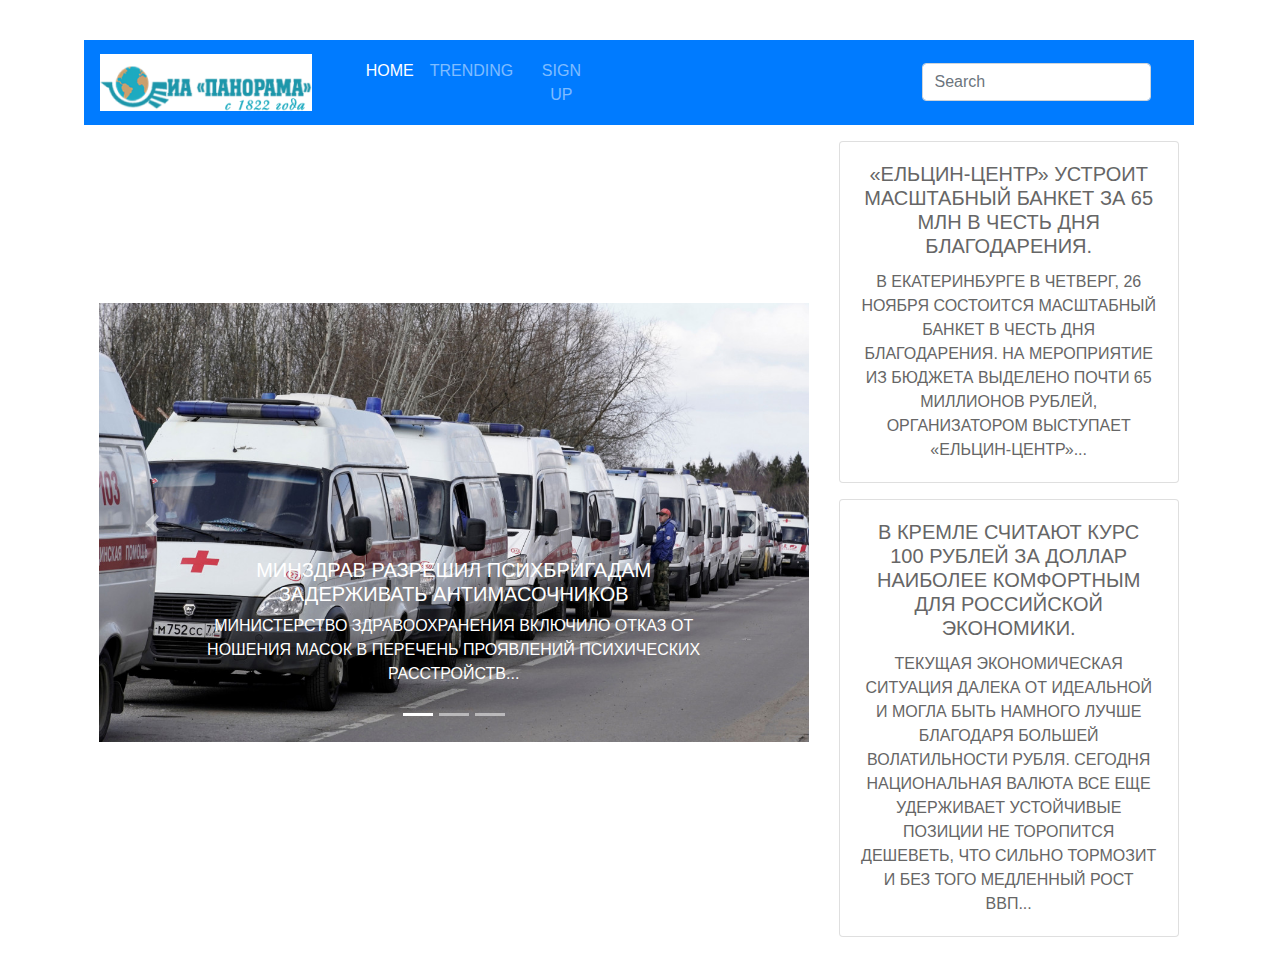
<file: 3/index.html>
<!DOCTYPE html>
<html>
<head>
	<title>IA Panorama</title>
	<link rel="icon" type="image/vnd.microsoft.icon" href="favicon.ico" />
	<link rel="stylesheet" href="https://stackpath.bootstrapcdn.com/bootstrap/4.5.2/css/bootstrap.min.css" integrity="sha384-JcKb8q3iqJ61gNV9KGb8thSsNjpSL0n8PARn9HuZOnIxN0hoP+VmmDGMN5t9UJ0Z" crossorigin="anonymous">
	<script src="https://code.jquery.com/jquery-3.5.1.slim.min.js" integrity="sha384-DfXdz2htPH0lsSSs5nCTpuj/zy4C+OGpamoFVy38MVBnE+IbbVYUew+OrCXaRkfj" crossorigin="anonymous"></script>
	<script src="https://cdn.jsdelivr.net/npm/popper.js@1.16.1/dist/umd/popper.min.js" integrity="sha384-9/reFTGAW83EW2RDu2S0VKaIzap3H66lZH81PoYlFhbGU+6BZp6G7niu735Sk7lN" crossorigin="anonymous"></script>
	<script src="https://stackpath.bootstrapcdn.com/bootstrap/4.5.2/js/bootstrap.min.js" integrity="sha384-B4gt1jrGC7Jh4AgTPSdUtOBvfO8shuf57BaghqFfPlYxofvL8/KUEfYiJOMMV+rV" crossorigin="anonymous"></script>
	<link rel = "stylesheet" href = "styles.css">
</head>

<body>
<div class = "body_index">
	<div class="container">
<nav class="navbar navbar-expand-lg navbar navbar-dark bg-primary">
  <a class="navbar-brand" href="#">
		<img src="cropped-iap_nl-2.png" alt="">
  </a>
  <button class="navbar-toggler" type="button" data-toggle="collapse" data-target="#navbarText" aria-controls="navbarText" aria-expanded="false" aria-label="Toggle navigation">
    <span class="navbar-toggler-icon"></span>
  </button>
  
  <div class="buttons">
	  <div class="collapse navbar-collapse" id="navbarText">
		<ul class="navbar-nav mr-auto">
			  <li class="nav-item active">
				<a class="nav-link" href="index.html">Home <span class="sr-only">(current)</span></a>
			  </li>
			  <li class="nav-item">
				<a class="nav-link" href="3.html">Trending</a>
			  </li>
			  <li class="nav-item">
				<a class="nav-link" href="2.html">Sign up</a>
			  </li>
		</ul>
	  </div>
  </div>
  
  <form>
  
	<div class="form-group">
		<div class="search_field">
			<input type="text" class="form-control" id="formGroupExampleInput" placeholder="Search">
		</div>
	</div>
</nav>

	<div class="container-fluid">
        <div class="row">
            <div class="col-8 py-3">              
            </div>
				<div class="col-4">
					<div class="pereopr">
						<div class="card my-3">
							<div class="card-body">
								<h5 class="card-title">«Ельцин-центр» устроит масштабный банкет за 65 млн в честь Дня благодарения.</h5>
								<p class="card-text">В Екатеринбурге в четверг, 26 ноября состоится масштабный банкет в честь Дня благодарения. На мероприятие из бюджета выделено почти 65 миллионов рублей, организатором выступает «Ельцин-Центр»...</p>
							</div>
						</div>
								
						<div class="card my-3">
							<div class="card-body">
								<h5 class="card-title">В Кремле считают курс 100 рублей за доллар наиболее комфортным для российской экономики.</h5>
								<p class="card-text">Текущая экономическая ситуация далека от идеальной и могла быть намного лучше благодаря большей волатильности рубля. Сегодня национальная валюта все еще удерживает устойчивые позиции не торопится дешеветь, что сильно тормозит и без того медленный рост ВВП...</p>
							</div>
						</div>
					</div>	
				</div>
			</div>
        </div>
		<div class="carous">
		     <div class="col-8">
                <div id="carouselExampleCaptions" class="carousel slide" data-ride="carousel">
  <ol class="carousel-indicators">
    <li data-target="#carouselExampleCaptions" data-slide-to="0" class="active"></li>
    <li data-target="#carouselExampleCaptions" data-slide-to="1"></li>
    <li data-target="#carouselExampleCaptions" data-slide-to="2"></li>
  </ol>
  <div class="carousel-inner">
    <div class="carousel-item active">
      <img src="images/1.jpg" class="d-block w-100" alt="...">
      <div class="carousel-caption d-none d-md-block">
        <h5>Минздрав разрешил психбригадам задерживать антимасочников</h5>
        <p>Министерство здравоохранения включило отказ от ношения масок в перечень проявлений психических расстройств...</p>
      </div>
    </div>
    <div class="carousel-item">
      <img src="images/2.jpg" class="d-block w-100" alt="...">
      <div class="carousel-caption d-none d-md-block">
        <h5>Эффективность российской вакцины от COVID-19 превысила 100%</h5>
        <p>Разработчики отечественной вакцины от коронавирусной инфекции SARS-CoV-2 заявили, что ее эффективность превысила 100% – в одной из контрольных групп выздоровело 1402 человека при том, что в нее входили всего 1397 пациентов...</p>
      </div>
    </div>
    <div class="carousel-item">
      <img src="images/3.jpg" class="d-block w-100" alt="...">
      <div class="carousel-caption d-none d-md-block">
        <h5>«Строгий, но справедливый начальник»: Меркель рассказала о стажировке в Штази под руководством Путина</h5>
        <p>Канцлер Германии Ангела Меркель поделилась с журналистами воспоминаниями о прохождении стажировки в Министерстве государственной безопасности ГДР (Штази) в 1986-1988 годах под руководством лейтенанта КГБ Владимира Путина...</p>
      </div>
    </div>
  </div>
  <a class="carousel-control-prev" href="#carouselExampleCaptions" role="button" data-slide="prev">
    <span class="carousel-control-prev-icon" aria-hidden="true"></span>
    <span class="sr-only">Previous</span>
  </a>
  <a class="carousel-control-next" href="#carouselExampleCaptions" role="button" data-slide="next">
    <span class="carousel-control-next-icon" aria-hidden="true"></span>
    <span class="sr-only">Next</span>
  </a>
</div>
            </div>
		</div>
    </div>
	       
	</div>
</body>
</html>
</file>
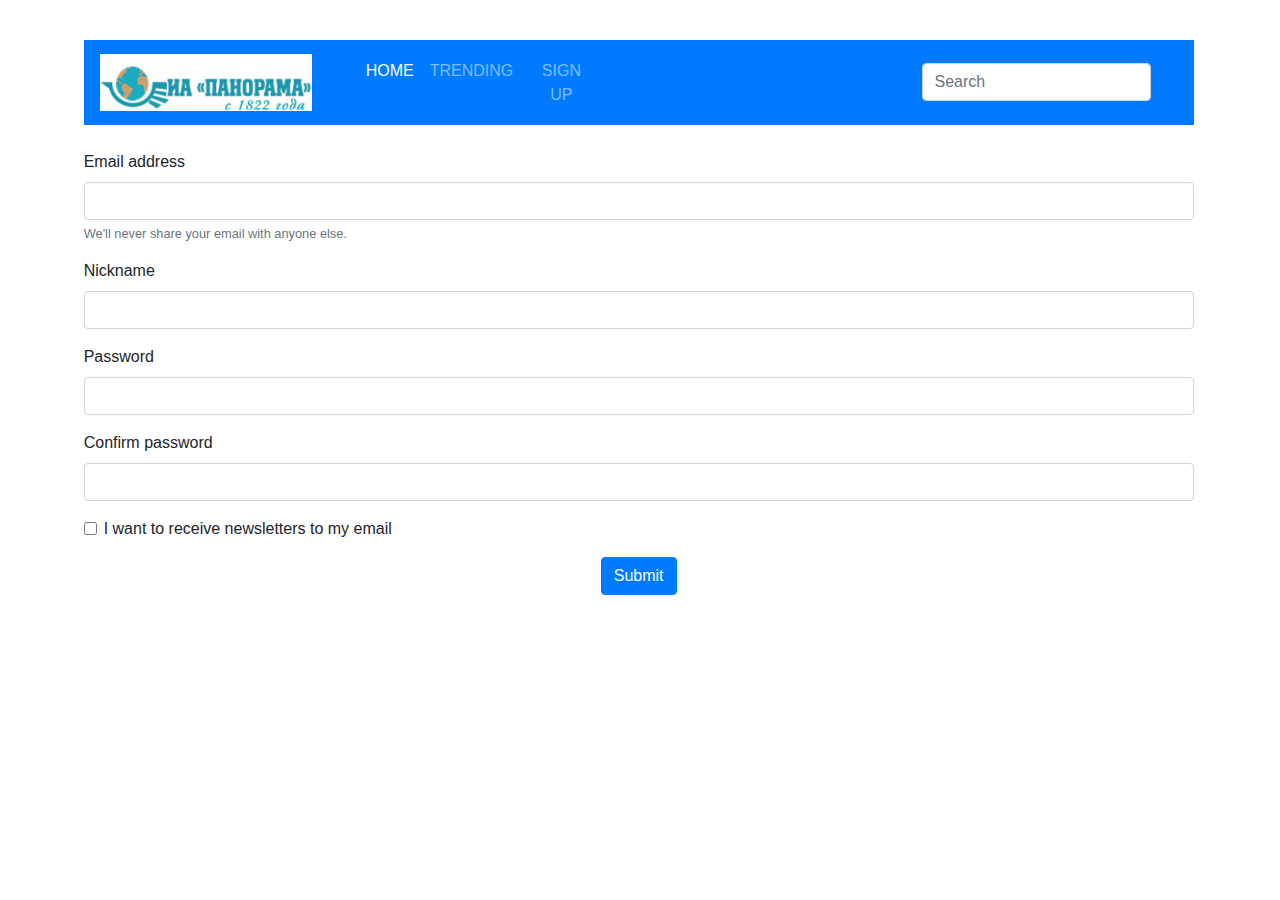
<file: 3/2.html>
<!DOCTYPE html>
<html>
<head>
	<title>Sign up</title>
	<link rel="icon" type="image/vnd.microsoft.icon" href="favicon.ico" />
	<link rel="stylesheet" href="https://stackpath.bootstrapcdn.com/bootstrap/4.5.2/css/bootstrap.min.css" integrity="sha384-JcKb8q3iqJ61gNV9KGb8thSsNjpSL0n8PARn9HuZOnIxN0hoP+VmmDGMN5t9UJ0Z" crossorigin="anonymous">
	<script src="https://code.jquery.com/jquery-3.5.1.slim.min.js" integrity="sha384-DfXdz2htPH0lsSSs5nCTpuj/zy4C+OGpamoFVy38MVBnE+IbbVYUew+OrCXaRkfj" crossorigin="anonymous"></script>
	<script src="https://cdn.jsdelivr.net/npm/popper.js@1.16.1/dist/umd/popper.min.js" integrity="sha384-9/reFTGAW83EW2RDu2S0VKaIzap3H66lZH81PoYlFhbGU+6BZp6G7niu735Sk7lN" crossorigin="anonymous"></script>
	<script src="https://stackpath.bootstrapcdn.com/bootstrap/4.5.2/js/bootstrap.min.js" integrity="sha384-B4gt1jrGC7Jh4AgTPSdUtOBvfO8shuf57BaghqFfPlYxofvL8/KUEfYiJOMMV+rV" crossorigin="anonymous"></script>
	<link rel = "stylesheet" href = "styles.css">
</head>

<body>
<div class = "body_2">
	<div class = "container">
	
<nav class="navbar navbar-expand-lg navbar navbar-dark bg-primary">
  <a class="navbar-brand" href="#">
		<img src="cropped-iap_nl-2.png" alt="">
  </a>
  <button class="navbar-toggler" type="button" data-toggle="collapse" data-target="#navbarText" aria-controls="navbarText" aria-expanded="false" aria-label="Toggle navigation">
    <span class="navbar-toggler-icon"></span>
  </button>
  
  <div class="buttons">
	  <div class="collapse navbar-collapse" id="navbarText">
		<ul class="navbar-nav mr-auto">
			  <li class="nav-item active">
				<a class="nav-link" href="index.html">Home <span class="sr-only">(current)</span></a>
			  </li>
			  <li class="nav-item">
				<a class="nav-link" href="3.html">Trending</a>
			  </li>
			  <li class="nav-item">
				<a class="nav-link" href="2.html">Sign up</a>
			  </li>
		</ul>
	  </div>
  </div>
  
  <form>
  
	<div class="form-group">
		<div class="search_field">
			<input type="text" class="form-control" id="formGroupExampleInput" placeholder="Search">
		</div>
	</div>
</nav>
	
<form>
	<div class="form-2">
	  <div class="form-group">
		<label for="exampleInputEmail1">Email address</label>
		<input type="email" class="form-control" id="exampleInputEmail1" aria-describedby="emailHelp">
		<small id="emailHelp" class="form-text text-muted">We'll never share your email with anyone else.</small>
	  </div>
	  <div class="form-group">
		<label for="exampleInputNick">Nickname</label>
		<input type="#" class="form-control" id="exampleInputNickname">
	  </div>
		<div class="form-group">
		<label for="exampleInputPassword1">Password</label>
		<input type="password" class="form-control" id="exampleInputPassword1">
	  </div>
	  
		<div class="form-group">
		<label for="exampleInputPassword1">Confirm password</label>
		<input type="password" class="form-control" id="exampleInputPassword1">
	  </div>
	  <div class="form-group form-check">
		<input type="checkbox" class="form-check-input" id="exampleCheck1">
		<label class="form-check-label" for="exampleCheck1">I want to receive newsletters to my email</label>
	  </div>
	  <button type="submit" class="btn btn-primary">Submit</button>
	</div>  
</form>
	</div>
</div>
</body>
</html>
</file>
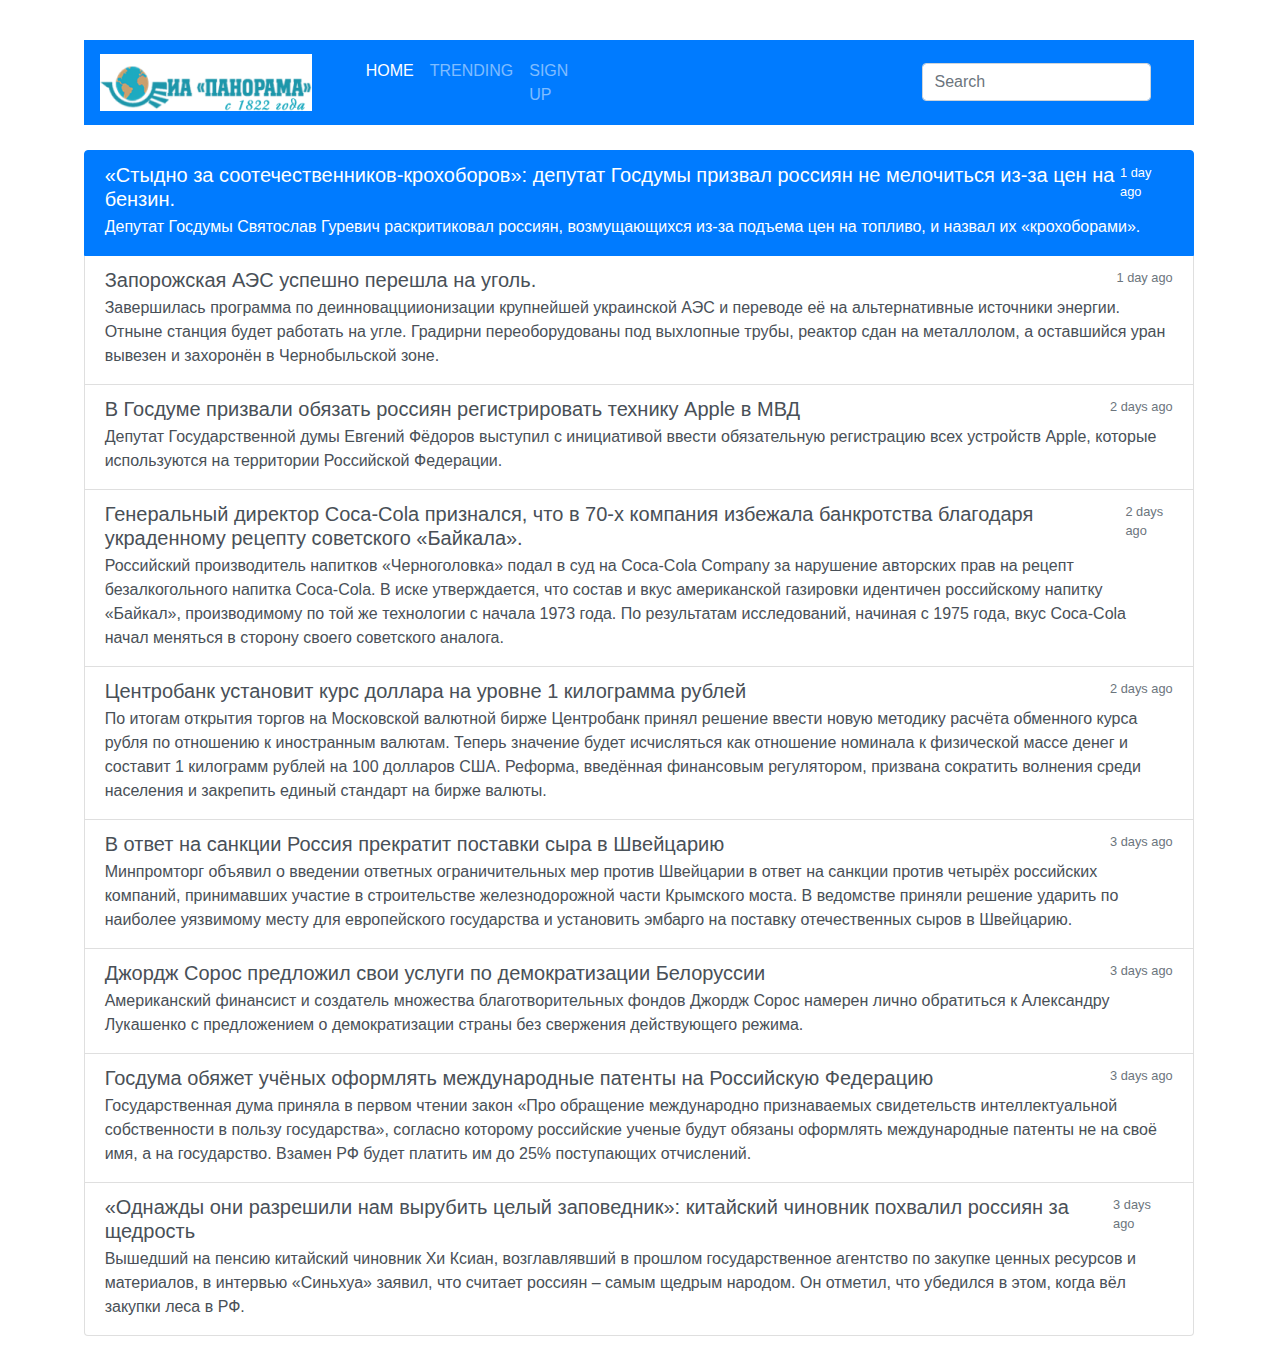
<file: 3/3.html>
<!DOCTYPE html>
<html>
<head>
	<title>Trending</title>
	<link rel="icon" type="image/vnd.microsoft.icon" href="favicon.ico" />
	<link rel="stylesheet" href="https://stackpath.bootstrapcdn.com/bootstrap/4.5.2/css/bootstrap.min.css" integrity="sha384-JcKb8q3iqJ61gNV9KGb8thSsNjpSL0n8PARn9HuZOnIxN0hoP+VmmDGMN5t9UJ0Z" crossorigin="anonymous">
	<script src="https://code.jquery.com/jquery-3.5.1.slim.min.js" integrity="sha384-DfXdz2htPH0lsSSs5nCTpuj/zy4C+OGpamoFVy38MVBnE+IbbVYUew+OrCXaRkfj" crossorigin="anonymous"></script>
	<script src="https://cdn.jsdelivr.net/npm/popper.js@1.16.1/dist/umd/popper.min.js" integrity="sha384-9/reFTGAW83EW2RDu2S0VKaIzap3H66lZH81PoYlFhbGU+6BZp6G7niu735Sk7lN" crossorigin="anonymous"></script>
	<script src="https://stackpath.bootstrapcdn.com/bootstrap/4.5.2/js/bootstrap.min.js" integrity="sha384-B4gt1jrGC7Jh4AgTPSdUtOBvfO8shuf57BaghqFfPlYxofvL8/KUEfYiJOMMV+rV" crossorigin="anonymous"></script>
	<link rel = "stylesheet" href = "styles.css">
</head>
<body>
<div class="body_3">
	<div class = "container">
	
<nav class="navbar navbar-expand-lg navbar navbar-dark bg-primary">
  <a class="navbar-brand" href="#">
		<img src="cropped-iap_nl-2.png" alt="">
  </a>
  <button class="navbar-toggler" type="button" data-toggle="collapse" data-target="#navbarText" aria-controls="navbarText" aria-expanded="false" aria-label="Toggle navigation">
    <span class="navbar-toggler-icon"></span>
  </button>
  
  <div class="buttons">
	  <div class="collapse navbar-collapse" id="navbarText">
		<ul class="navbar-nav mr-auto">
			  <li class="nav-item active">
				<a class="nav-link" href="index.html">Home <span class="sr-only">(current)</span></a>
			  </li>
			  <li class="nav-item">
				<a class="nav-link" href="3.html">Trending</a>
			  </li>
			  <li class="nav-item">
				<a class="nav-link" href="2.html">Sign up</a>
			  </li>
		</ul>
	  </div>
  </div>
  
  <form>
  
	<div class="form-group">
		<div class="search_field">
			<input type="text" class="form-control" id="formGroupExampleInput" placeholder="Search">
		</div>
	</div>
</nav>
	
<form>
	<div class="form-2">
<div class="list-group">
  <a href="#" class="list-group-item list-group-item-action active">
    <div class="d-flex w-100 justify-content-between">
      <h5 class="mb-1">«Стыдно за соотечественников-крохоборов»: депутат Госдумы призвал россиян не мелочиться из-за цен на бензин.</h5>
      <small>1 day ago</small>
    </div>
    <p class="mb-1">Депутат Госдумы Святослав Гуревич раскритиковал россиян, возмущающихся из-за подъема цен на топливо, и назвал их «крохоборами».</p>

  </a>
  <a href="#" class="list-group-item list-group-item-action">
    <div class="d-flex w-100 justify-content-between">
      <h5 class="mb-1">Запорожская АЭС успешно перешла на уголь.</h5>
      <small class="text-muted">1 day ago</small>
    </div>
    <p class="mb-1">Завершилась программа по деинновацциионизации крупнейшей украинской АЭС и переводе её на альтернативные источники энергии. Отныне станция будет работать на угле. Градирни переоборудованы под выхлопные трубы, реактор сдан на металлолом, а оставшийся уран вывезен и захоронён в Чернобыльской зоне.</p>

  </a>
  <a href="#" class="list-group-item list-group-item-action">
    <div class="d-flex w-100 justify-content-between">
      <h5 class="mb-1">В Госдуме призвали обязать россиян регистрировать технику Apple в МВД</h5>
      <small class="text-muted">2 days ago</small>
    </div>
    <p class="mb-1">Депутат Государственной думы Евгений Фёдоров выступил с инициативой ввести обязательную регистрацию всех устройств Apple, которые используются на территории Российской Федерации.</p>

  </a>
  <a href="#" class="list-group-item list-group-item-action">
    <div class="d-flex w-100 justify-content-between">
      <h5 class="mb-1">Генеральный директор Coca-Cola признался, что в 70-х компания избежала банкротства благодаря украденному рецепту советского «Байкала».</h5>
      <small class="text-muted">2 days ago</small>
    </div>
    <p class="mb-1">Российский производитель напитков «Черноголовка» подал в суд на Coca-Cola Company за нарушение авторских прав на рецепт безалкогольного напитка Coca-Cola. В иске утверждается, что состав и вкус американской газировки идентичен российскому напитку «Байкал», производимому по той же технологии с начала 1973 года. По результатам исследований, начиная с 1975 года, вкус Coca-Сola начал меняться в сторону своего советского аналога.</p>

  </a>
  <a href="#" class="list-group-item list-group-item-action">
    <div class="d-flex w-100 justify-content-between">
      <h5 class="mb-1">Центробанк установит курс доллара на уровне 1 килограмма рублей</h5>
      <small class="text-muted">2 days ago</small>
    </div>
    <p class="mb-1">По итогам открытия торгов на Московской валютной бирже Центробанк принял решение ввести новую методику расчёта обменного курса рубля по отношению к иностранным валютам. Теперь значение будет исчисляться как отношение номинала к физической массе денег и составит 1 килограмм рублей на 100 долларов США. Реформа, введённая финансовым регулятором, призвана сократить волнения среди населения и закрепить единый стандарт на бирже валюты.</p>

  </a>
  <a href="#" class="list-group-item list-group-item-action">
    <div class="d-flex w-100 justify-content-between">
      <h5 class="mb-1">В ответ на санкции Россия прекратит поставки сыра в Швейцарию</h5>
      <small class="text-muted">3 days ago</small>
    </div>
    <p class="mb-1">Минпромторг объявил о введении ответных ограничительных мер против Швейцарии в ответ на санкции против четырёх российских компаний, принимавших участие в строительстве железнодорожной части Крымского моста. В ведомстве приняли решение ударить по наиболее уязвимому месту для европейского государства и установить эмбарго на поставку отечественных сыров в Швейцарию.</p>

  </a>
  <a href="#" class="list-group-item list-group-item-action">
    <div class="d-flex w-100 justify-content-between">
      <h5 class="mb-1">Джордж Сорос предложил свои услуги по демократизации Белоруссии</h5>
      <small class="text-muted">3 days ago</small>
    </div>
    <p class="mb-1">Американский финансист и создатель множества благотворительных фондов Джордж Сорос намерен лично обратиться к Александру Лукашенко с предложением о демократизации страны без свержения действующего режима.</p>

  </a>
  <a href="#" class="list-group-item list-group-item-action">
    <div class="d-flex w-100 justify-content-between">
      <h5 class="mb-1">Госдума обяжет учёных оформлять международные патенты на Российскую Федерацию</h5>
      <small class="text-muted">3 days ago</small>
    </div>
    <p class="mb-1">Государственная дума приняла в первом чтении закон «Про обращение международно признаваемых свидетельств интеллектуальной собственности в пользу государства», согласно которому российские ученые будут обязаны оформлять международные патенты не на своё имя, а на государство. Взамен РФ будет платить им до 25% поступающих отчислений.</p>

  </a>
  <a href="#" class="list-group-item list-group-item-action">
    <div class="d-flex w-100 justify-content-between">
      <h5 class="mb-1">«Однажды они разрешили нам вырубить целый заповедник»: китайский чиновник похвалил россиян за щедрость</h5>
      <small class="text-muted">3 days ago</small>
    </div>
    <p class="mb-1">Вышедший на пенсию китайский чиновник Хи Ксиан, возглавлявший в прошлом государственное агентство по закупке ценных ресурсов и материалов, в интервью «Синьхуа» заявил, что считает россиян – самым щедрым народом. Он отметил, что убедился в этом, когда вёл закупки леса в РФ.</p>

  </a>
  </div>
  </div>
 </form>
 </div>
</div>
</body>
</html>
</file>
<file: 3/styles.css>
.body_index {
    margin-top: 30px;
    margin-left: 1em;
    margin-right: 14pt;
    margin-bottom: 15px;

    padding: 10px 50px;

    text-transform: uppercase;
    text-align: center;
}

.pereopr {
    top: 0;
    left: 15px;
    right: -80px;
    bottom: 20px;
    z-index: 9;
    color: #666;
}

.body_2 {
    margin-top: 30px;
    margin-left: 1em;
    margin-right: 14pt;
    margin-bottom: 15px;

    padding: 10px 50px;


    text-align: center;
}

.body_3 {
    margin-top: 30px;
    margin-left: 1em;
    margin-right: 14pt;
    margin-bottom: 15px;

    padding: 10px 50px;


    text-align: left;
}

.form-group {
    text-align: left;
}

.search_field {
    margin-top: 15px;
    margin-left: 20em;
    margin-right: 20pt;
    margin-bottom: 15px;
}

.buttons {
   margin-left: 30px;
   text-transform: uppercase;
}

.form-2 {
   margin-top: 25px;
}

.carous {
   margin-top: -650px;
}
</file>
